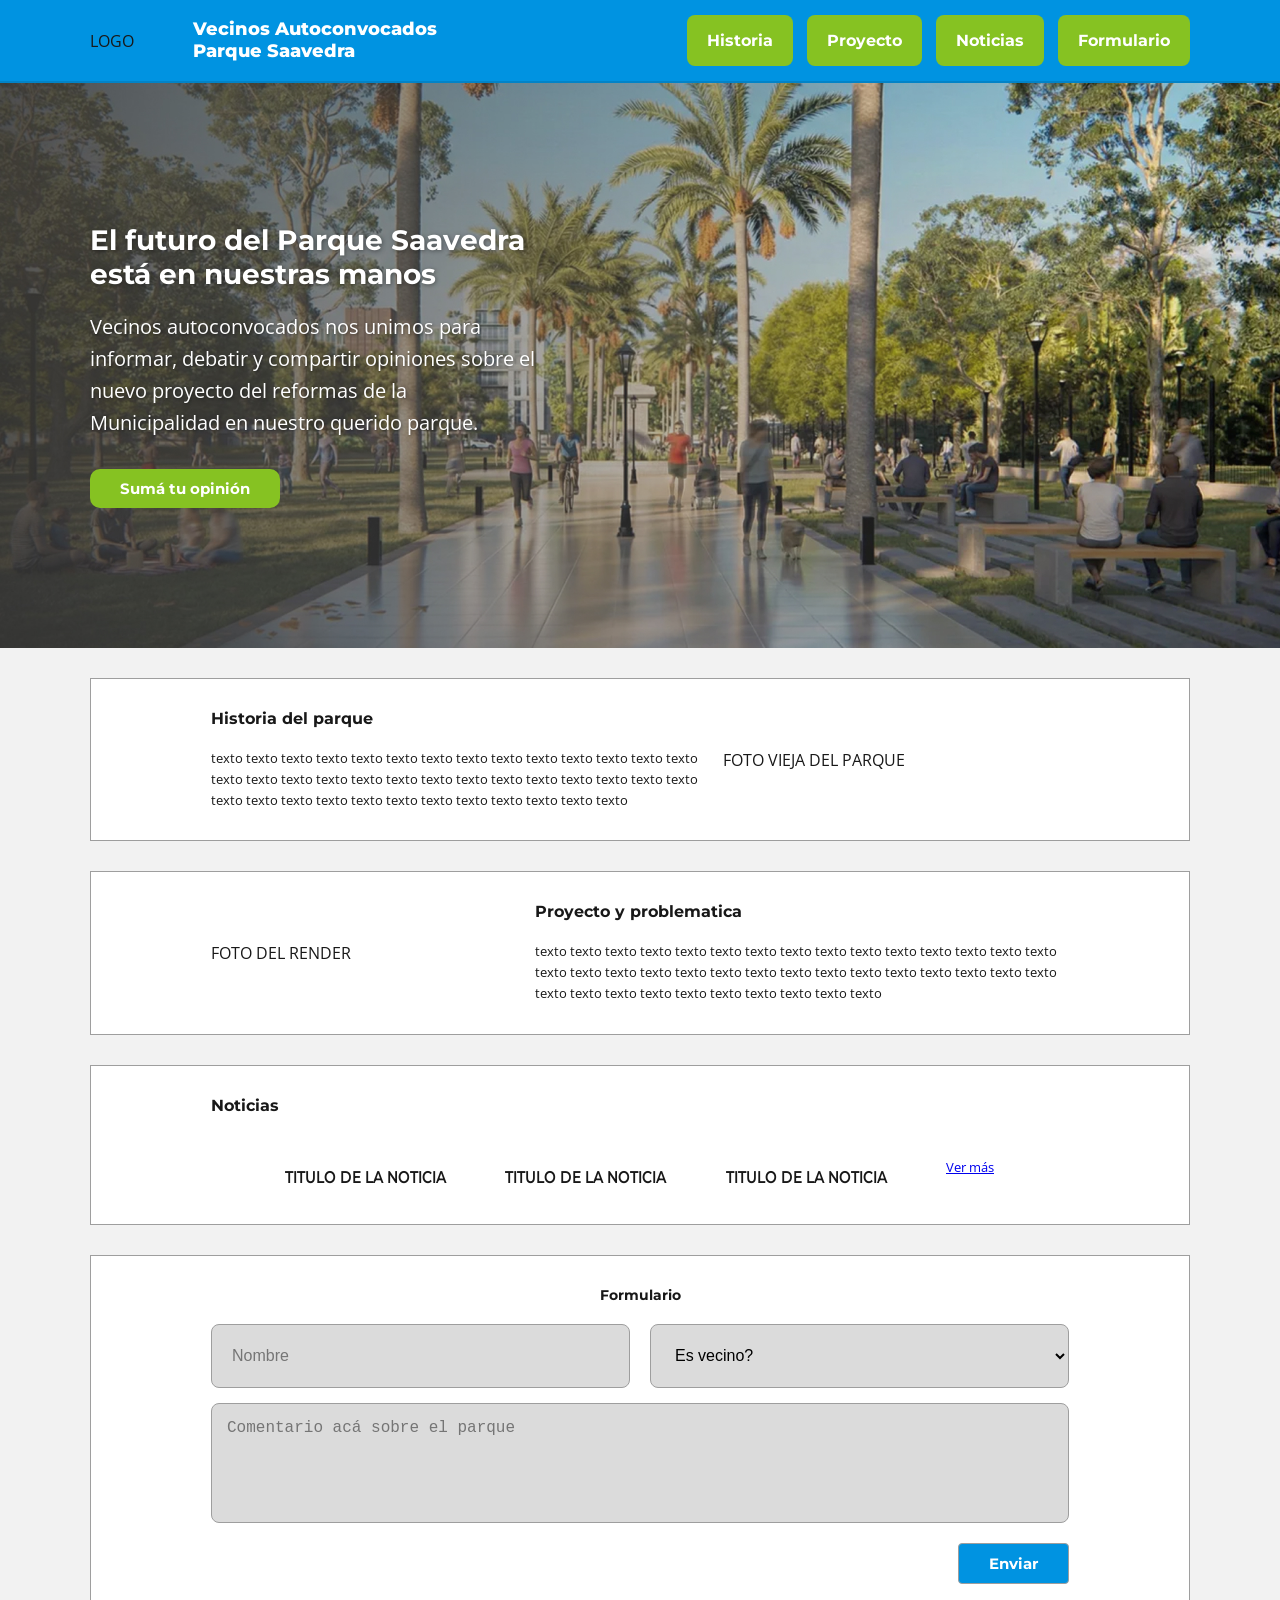
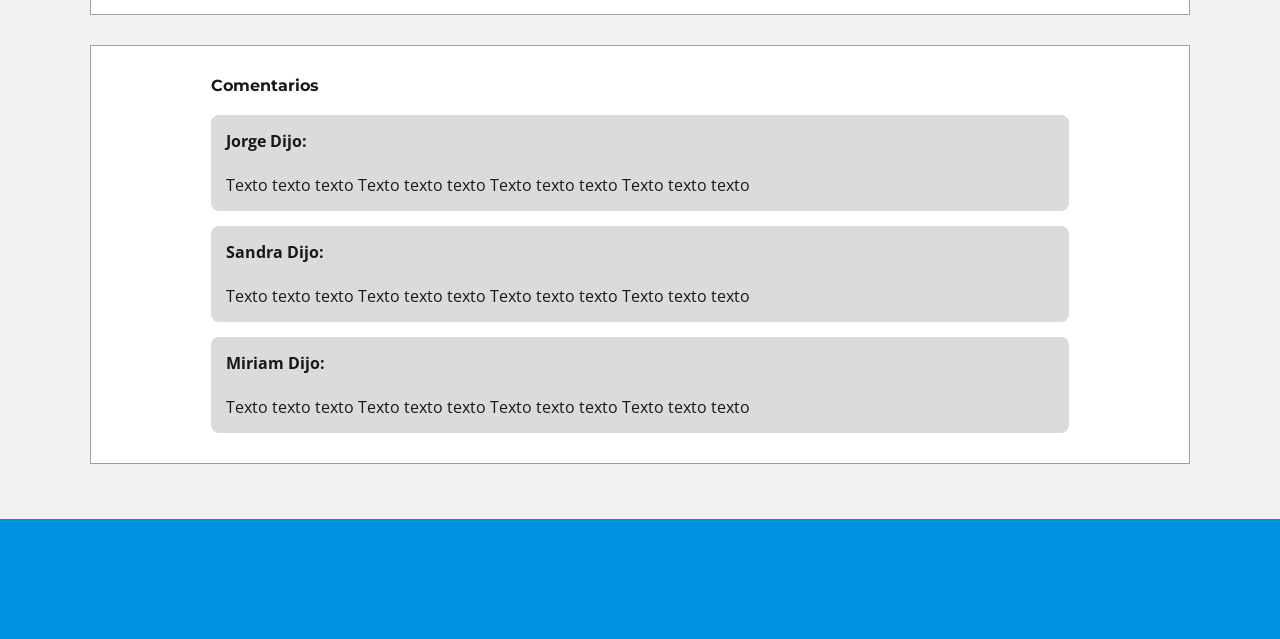
<file: index.html>
<!DOCTYPE html>
<html lang="es">
<head>
    <meta charset="UTF-8">
    <title>Remodelación del Parque</title>
    <link rel="stylesheet" href="miestilo.css">
</head>
<body>

    <header class="header">
        <div class="header-contenedor">
            <div class="logo">LOGO</div>
            
            <div class="header-texto">
                Vecinos Autoconvocados<br>Parque Saavedra
            </div>
            
            <nav class="nav-enlaces">
                <a href="#historia" class="nav">Historia</a>
                <a href="#proyecto" class="nav">Proyecto</a>
                <a href="#noticias" class="nav">Noticias</a>
                <a href="#formulario" class="nav">Formulario</a>
            </nav>
        </div>
    </header>

    <section class="hero">
        <div class="hero-contenedor">
            <div class="hero-contenido">
                <h1 class="title">El futuro del Parque Saavedra está en nuestras manos</h1>
                <p class="p">
                   Vecinos autoconvocados nos unimos para informar, debatir y compartir opiniones sobre el nuevo proyecto del reformas de la Municipalidad en nuestro querido parque.
                </p>
                <a href="#" class="botonA" onclick="return false;">Sumá tu opinión</a>
            </div>
        </div>
    </section>

    <div class="contenedor-principal">

        <section id="historia" class="seccion-caja historia">
            <div class="historia-texto-izq">
                <h2 class="subtitu">Historia del parque</h2>
                <p class="p">
                    texto texto texto texto texto texto texto texto texto texto texto texto texto texto texto texto texto texto texto texto texto texto texto texto texto texto texto texto texto texto texto texto texto texto texto texto texto texto texto texto
                </p>
            </div>
            <div class="historia-img-der">
                <div class="img img-interna">FOTO VIEJA DEL PARQUE</div>
            </div>
        </section>

        <section id="proyecto" class="seccion-caja pyp">
            <div class="pyp-img-izq">
                <div class="img img-interna">FOTO DEL RENDER</div>
            </div>
            <div class="pyp-texto-der">
                <h2 class="subtitu">Proyecto y problematica</h2>
                <p class="p">
                    texto texto texto texto texto texto texto texto texto texto texto texto texto texto texto texto texto texto texto texto texto texto texto texto texto texto texto texto texto texto texto texto texto texto texto texto texto texto texto texto
                </p>
            </div>
        </section>

        <section id="noticias" class="seccion-caja noticias">
            <h2 class="titulo-principal">Noticias</h2>
            
            <div class="noti noti-1">
                <div class="noti-img-vacia"></div>
                <div class="noti-titulo">titulo de la noticia</div>
            </div>
            <div class="noti noti-2">
                <div class="noti-img-vacia"></div>
                <div class="noti-titulo">titulo de la noticia</div>
            </div>
            <div class="noti noti-3">
                <div class="noti-img-vacia"></div>
                <div class="noti-titulo">titulo de la noticia</div>
            </div>
            <div class="noti noti-4">
                <div class="noti-img-vacia"></div>
                <div class="noti-titulo">titulo de la noticia</div>
            </div>
            
            <div class="noticias-ver-mas">
                <a href="#" class="p" onclick="return false;">Ver más</a>
            </div>
        </section>

        <section id="formulario" class="seccion-caja formulario">
    <h2 class="titulo-principal-centrado">Formulario</h2>
    
    <div class="form">
        <input type="text" class="form-entrada" placeholder="Nombre">
        <div class="form-seleccion-caja">
            <select class="form-seleccion">
                <option value="" disabled selected>Es vecino?</option>
                <option value="si">Sí, soy vecino</option>
                <option value="no">No soy vecino</option>
            </select>
        </div>
        <textarea class="form-comentario" placeholder="Comentario acá sobre el parque"></textarea>
        
        <div class="formulario-caja-boton">
            <button type="button" class="botonA" onclick="document.getElementById('miPopup').showModal()">Enviar</button>
        </div>
    </div>
</section>

        <section class="seccion-caja comentarios">
            <h2 class="titulo-principal">Comentarios</h2>
            
            <div class="coment"> <b>Jorge Dijo:</b><br><br>Texto texto texto Texto texto texto Texto texto texto Texto texto texto</div>
            <div class="coment"> <b>Sandra Dijo:</b><br><br>Texto texto texto Texto texto texto Texto texto texto Texto texto texto</div>
            <div class="coment"> <b>Miriam Dijo:</b><br><br>Texto texto texto Texto texto texto Texto texto texto Texto texto texto</div>
        </section>

    </div>

    <footer class="footer">
        
    </footer>

     <dialog id="miPopup" class="popup-modal">
        <p class="popup-texto">Comentario enviado</p>
        <button type="button" class="botonA" onclick="document.getElementById('miPopup').close()">Aceptar</button>
    </dialog>
    
</body>
</html>
</file>
<file: miestilo.css>
@import url('https://fonts.googleapis.com/css2?family=Montserrat:ital,wght=0,100..900;1,100..900&family=Open+Sans:ital,wght=0,300..800;1,300..800&display=swap');

:root {
    --color-primario: #0093E1;
    --color-secundario: #86C222;
    --color-fondo: #F2F2F2;
    --color-texto: #181818;
    
    --color-rojo-cambiame: #FF0000; 
}

/* CONFIGURACIÓN GENERAL */
* {
    box-sizing: border-box;
    margin: 0;
    padding: 0;
}

body {
    font-family: 'Open Sans', Arial, sans-serif;
    background-color: var(--color-fondo);
    color: var(--color-texto);
    width: 100%;
}

/* BASE */
.title {
    font-family: 'Montserrat', sans-serif;
    font-size: 28px;
    margin-bottom: 20px;
}

.subtitu {
    font-family: 'Montserrat', sans-serif;
    font-size: 16px;
    margin-bottom: 20px;
}

.p {
    font-size: 13px;
    line-height: 1.6;
}

.logo {
    grid-column: 1 / span 1;
    align-content: center; 
}

.nav {
    display: inline-block;
    background-color: var(--color-secundario);
    color: #FFFFFF;
    text-decoration: none;
    padding: 16px 20px;
    margin-left: 10px;
    font-family: 'Montserrat', sans-serif;
    font-weight: bold;
    font-size: 16px;
    border-radius: 8px;
}

.botonA {
    background-color: var(--color-primario);
    color: #FFFFFF;
    border: 1px solid #9e9e9e;
    padding: 10px 30px; 
    font-family: 'Montserrat', sans-serif;
    font-weight: bold;
    font-size: 15px;
    cursor: pointer;
    width: auto; 
    display: inline-block;
    text-decoration: none;
    border-radius: 4px;
}

/* Modificación del botón cuando se usa en el Hero */
.hero .botonA {
    background-color: var(--color-secundario);
    border: none;
    border-radius: 10px;
}

.img-grande {
    height: 300px;
    line-height: 300px; 
}

.img-interna {
    max-width: 520px;
}

.img-interna img {
    display: block;
    width: 100%;
    height: auto;
}



/* ESTRUCTURAS GENERALES DE SECCIONES */
.contenedor-principal {
    width: 1100px;
    margin: 0 auto;
    padding-bottom: 50px;
}

.seccion-caja {
    border: 1px solid #9e9e9e; 
    margin-top: 30px;
    padding: 30px 120px;
    background-color: #FFFFFF;
}

.titulo-principal {
    grid-column: 1 / span 12;
    font-family: 'Montserrat', sans-serif;
    font-size: 16px;
    margin-bottom: 20px;
}

.titulo-principal-centrado {
    grid-column: 1 / span 12;
    font-family: 'Montserrat', sans-serif;
    font-size: 14px;
    text-align: center;
    margin-bottom: 20px;
}


/* HEADER */
.header {
    width: 100%;
    background-color: var(--color-primario);
    padding: 15px 0;
    border-bottom: 2px solid #0283c7; 
}

.header-contenedor {
    width: 1100px;
    margin: 0 auto;
    display: grid;
    grid-template-columns: repeat(12, 1fr);
    column-gap: 20px;
    align-items: center;
}

.header-texto {
    grid-column: 2 / span 3; 
    color: #FFFFFF;
    font-family: 'Montserrat', sans-serif;
    font-weight: 800; 
    font-size: 18px;
    line-height: 1.2;
    padding-left: 10px; 
}

.nav-enlaces {
    grid-column: 7 / span 6; 
    text-align: right;
}


/* HERO */
.hero {
    width: 100%;
    background-image: url(imgs/im_portada.jpg);
    background-size: cover;
    background-position: center;
    background-repeat: no-repeat;
    padding: 140px 0; 
}

.hero-contenedor {
    width: 1100px;
    margin: 0 auto;
    display: grid;
    grid-template-columns: repeat(12, 1fr);
    column-gap: 20px;
    align-items: center;
}

.hero-contenido {
    grid-column: 1 / span 5; 
}


.hero .title {
    color: #FFFFFF;
    text-shadow: 1px 1px 4px rgba(0, 0, 0, 0.4); /* Sombra */
}

.hero .p {
    color: #FFFFFF;
    font-size: 20px;
    margin-bottom: 30px;
    text-shadow: 1px 1px 3px rgba(0, 0, 0, 0.4);
}


/* HISTORIA */
.historia {
    display: grid;
    grid-template-columns: repeat(12, 1fr);
    column-gap: 20px;
    align-items: center;
}

.historia-texto-izq {
    grid-column: 1 / span 7;
}

.historia-img-der {
    grid-column: 8 / span 5;
}


/* PYP */
.pyp {
    display: grid;
    grid-template-columns: repeat(12, 1fr);
    column-gap: 20px;
    align-items: center;
}

.pyp-img-izq {
    grid-column: 1 / span 5;
}

.pyp-texto-der {
    grid-column: 6 / span 12;
}


/* NOTICIAS */
.noticias {
    display: grid;
    grid-template-columns: repeat(12, 1fr);
    column-gap: 24px;
    row-gap: 20px;
    align-items: start;
}


.noti {
    text-align: left;
}

.noti-1 { grid-column: 2 / span 3; }
.noti-2 { grid-column: 5 / span 3; }
.noti-3 { grid-column: 8 / span 3; }

.noti-4 { 
    display: none; 
}


.noti-titulo {
    /*background-color: #DBDBDB;*/
    padding: 8px 0;
    font-size: 14px;
    margin-top: 5px;
    font-family: 'Montserrat', sans-serif;
    font-weight: 600;
    text-transform: uppercase;
/*letra un toque mas alta*/
    display: inline-block; 
    transform: scaleY(1.2); 
    transform-origin: left;
    text-align: left;
}



/* FORMULARIO */
.formulario {
    display: grid;
    grid-template-columns: repeat(12, 1fr);
    column-gap: 20px;
}


.form {
    grid-column: 1 / span 12; 
    display: grid;
    grid-template-columns: repeat(2, 1fr);
    column-gap: 20px;
    row-gap: 15px;
}

.form-entrada {
    background-color: #DBDBDB;
    border: 1px solid #9e9e9e; 
    padding: 20px;
    font-size: 16px;
    outline: none;
    border-radius: 8px;
}

.form-seleccion-caja {
    width: 100%;
}

.form-seleccion {
    width: 100%;
    background-color: #DBDBDB;
    border: 1px solid #9e9e9e;
    padding: 20px;
    font-size: 16px;
    height: 64px;
    outline: none;
    border-radius: 8px;

}

.form-comentario {
    grid-column: 1 / span 2;
    height: 120px;
    background-color: #DBDBDB;
    border: 1px solid #9e9e9e;
    padding: 15px;
    font-size: 16px;
    resize: none;
    outline: none;
    border-radius: 8px;

}

.formulario-caja-boton {
    grid-column: 1 / span 2;
    text-align: right; 
    margin-top: 5px;
}


/* COMENTARIOS */
.comentarios {
    display: grid;
    grid-template-columns: repeat(12, 1fr);
    column-gap: 20px;
}

.coment {
    grid-column: 1 / span 12;
    background-color: #DBDBDB;
    padding: 15px;
    margin-bottom: 15px;
    font-size: 16px;
    border-radius: 8px;
}

.coment:last-child {
    margin-bottom: 0;
}

.coment-texto {
    margin-left: 25px; 
    margin-top: 5px;  
    margin-bottom: 15px;
    font-size: 13px;   
    line-height: 1.5; 
}

/* ETIQUETAS DE COMENTARIOS (BADGES) */
.badge {
    display: inline-block;
    padding: 2px 8px;
    font-size: 12px;
    font-family: 'Montserrat', sans-serif;
    font-weight: bold;
    color: #181818; 
    border-radius: 4px; 
    margin: 0 6px; 
    vertical-align: baseline; 
    position: relative;
    top: -1px;
}

.badge-vecino {
    background-color: var(--color-secundario);
}

.badge-no-vecino {
    background-color: var(--color-primario);
    color: #FFFFFF; 
}

/* FOOTER */
.footer {
    width: 100%;
    background-color: var(--color-primario);
    color: #FFFFFF;
    text-align: center;
    padding: 60px 0;
    font-family: 'Montserrat', sans-serif;
    font-size: 22px;
    font-weight: bold;
    letter-spacing: 2px;
    margin-top: 5px;
}


@media (max-width: 768px) {

    .contenedor-principal,
    .header-contenedor,
    .hero-contenedor {
        width: 100%;
        padding: 0 16px;
    }

    .header-contenedor {
        display: flex;
        flex-direction: column;
        align-items: flex-start;
        gap: 10px;
    }

    .hero {
        padding: 60px 0;
    }

    .hero-contenido {
        grid-column: 1 / span 12;
    }

    .historia,
    .pyp,
    .noticias,

    .noti-1,
    .noti-2 {
        grid-column: 1 / span 12;
        display: block;
    }
    .noti-3,
    .noti-4 {
        display: none;
    }
    
    .formulario,
    .comentarios {
        display: flex;
        flex-direction: column;
    }

    .img-interna {
        max-width: 100%;
    }

    .seccion-caja {
        padding: 20px 16px;
    }

    .noti-4 {
        display: block;
    }

    .form {
        grid-template-columns: 1fr;
    }

    .form-comentario,
    .formulario-caja-boton {
        grid-column: 1 / span 1;
    }

    .nav {
        display: none;
    }

    .subtitu,
    .titulo-principal {
        text-align: center;
    }
}
</file>
